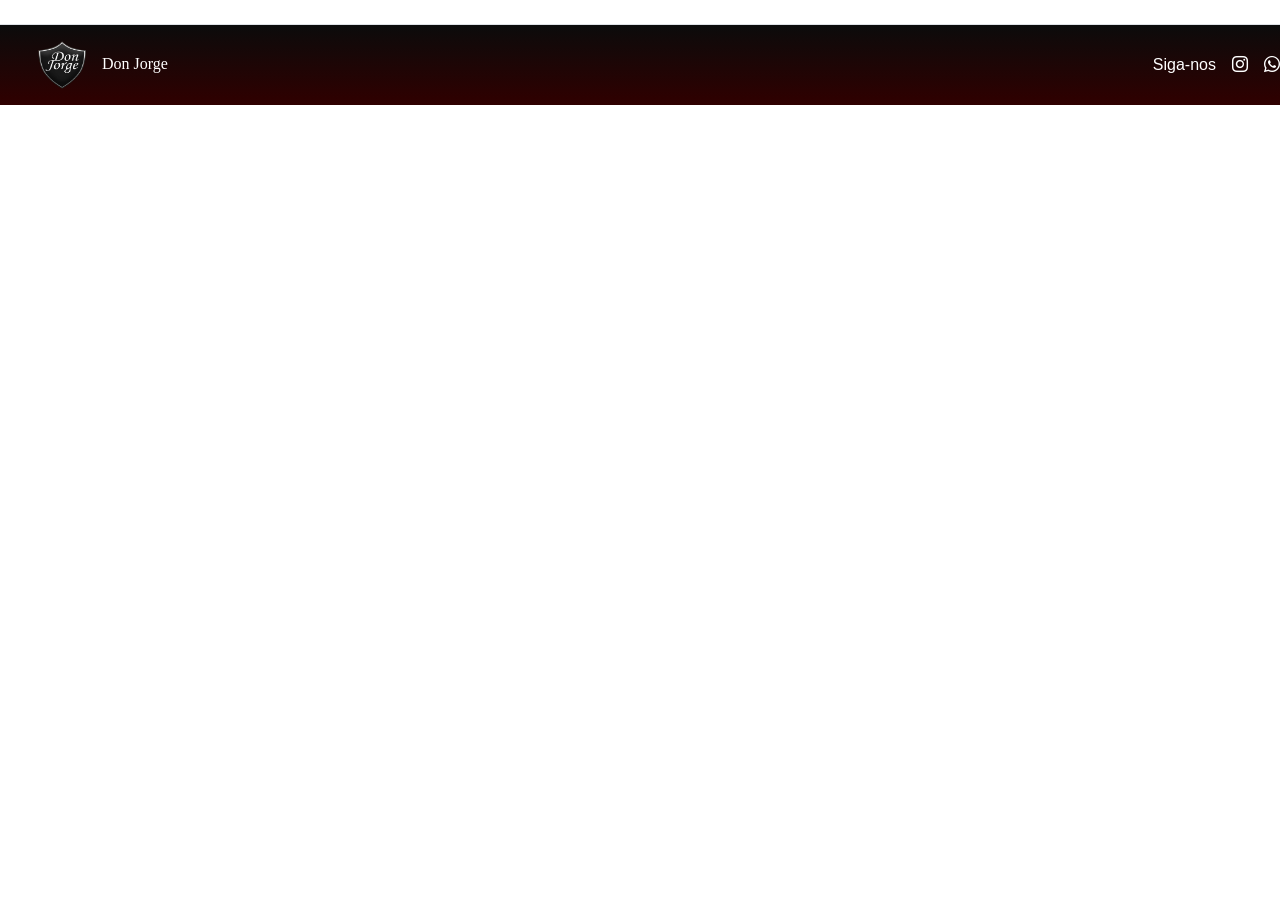
<file: templates/footer.html>
<!DOCTYPE html>
<html lang="en">

<head>
    <meta charset="UTF-8">
    <meta name="viewport" content="width=device-width, initial-scale=1.0">
    <title>Don Jorge</title>
    <link href="https://cdn.jsdelivr.net/npm/bootstrap@5.3.8/dist/css/bootstrap.min.css" rel="stylesheet"
        integrity="sha384-sRIl4kxILFvY47J16cr9ZwB07vP4J8+LH7qKQnuqkuIAvNWLzeN8tE5YBujZqJLB" crossorigin="anonymous">
    <link href="https://cdn.jsdelivr.net/npm/bootstrap-icons/font/bootstrap-icons.css" rel="stylesheet">
    <link href="../static/footer-style.css" rel="stylesheet">
</head>

<body>
    <footer class="d-flex flex-wrap justify-content-between align-items-center py-3 my-4 border-top">
        <div class="col-md-4 d-flex align-items-center"> <a href="/"
                class="mb-3 me-2 mb-md-0 text-body-secondary text-decoration-none lh-1" aria-label="Bootstrap"> <svg
                    class="bi" width="30" height="24" aria-hidden="true">
                    <use xlink:href="#bootstrap"></use>
                </svg> </a> <span class="mb-3 mb-md-0 text-body-secondary"><img id="logo" src="../static/Logo-Don-Jorge.png">Don Jorge</span> </div>
        <ul class="nav col-md-4 justify-content-end list-unstyled d-flex">
            <li class="ms-3">
                Siga-nos
            </li>
            <li class="ms-3">
                <a class="text-body-secondary" href="https://www.instagram.com/donjorgeart.churrasco/"
                    aria-label="Instagram">
                    <i class="bi bi-instagram"></i>
                </a>
            </li>
            <li class="ms-3">
                <a class="text-body-secondary" href="https://wa.me/55996609989" aria-label="Whatsapp">
                    <i class="bi bi-whatsapp"></i>
                </a>
            </li>
        </ul>
    </footer>
</body>

</html>
</file>
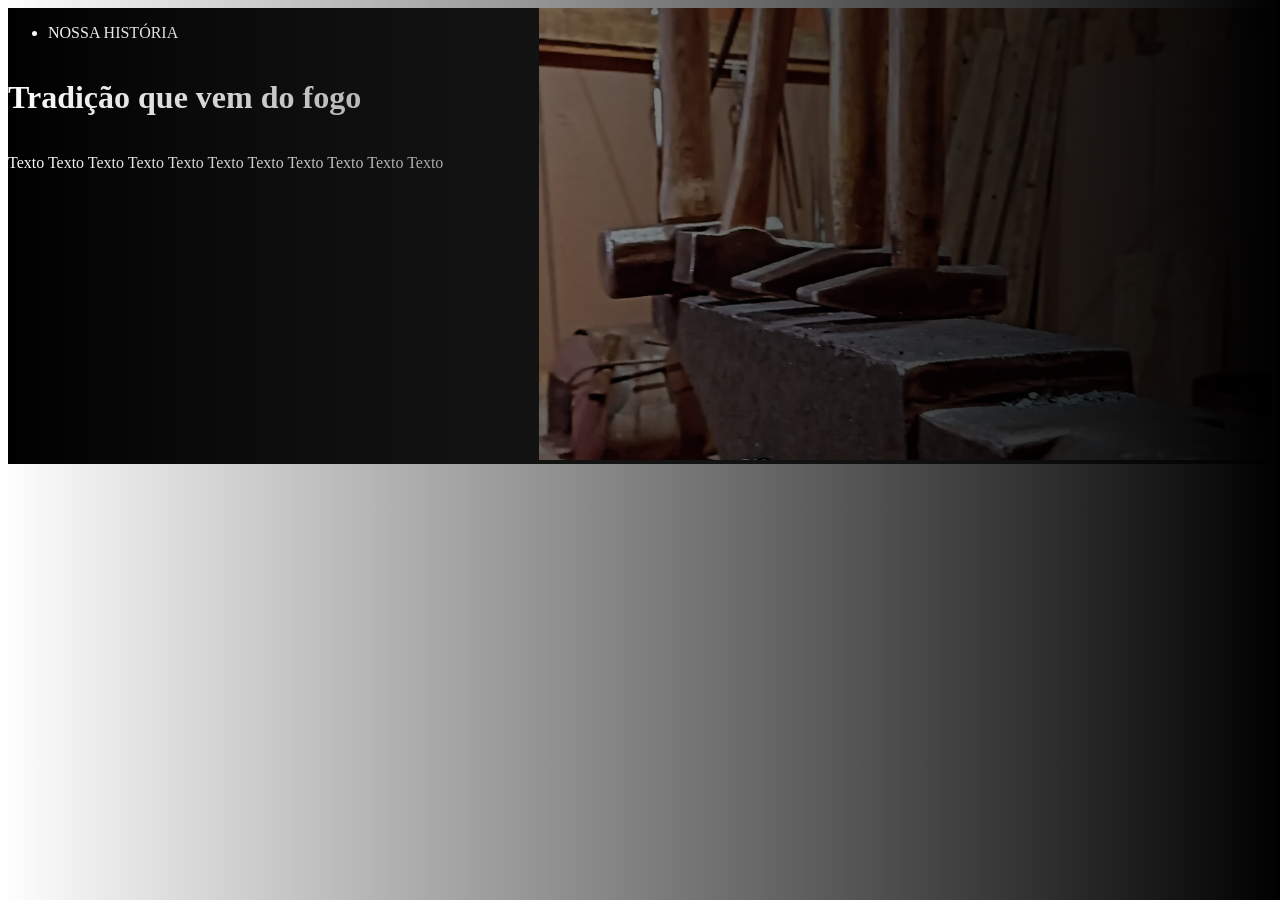
<file: templates/historia.html>
<!DOCTYPE html>
<html lang="en">
<head>
    <meta charset="UTF-8">
    <meta name="viewport" content="width=device-width, initial-scale=1.0">
    <title>Don Jorge</title>
    <link href="../static/historia-style.css" rel="stylesheet">
</head>
<body>
    <div class="container">
        <div class="coluna">
            <ul>
                <li>NOSSA HISTÓRIA</li>
            </ul>
            <h1>Tradição que vem do fogo</h1>
            <p>Texto Texto Texto Texto Texto Texto Texto Texto Texto Texto Texto</p>
        </div>
        <div class="image-container">
            <img alt="Imagem da forja Don Jorge" src="../static/Teste-imagem.png">
        </div>
    </div>
</body>
</html>
</file>
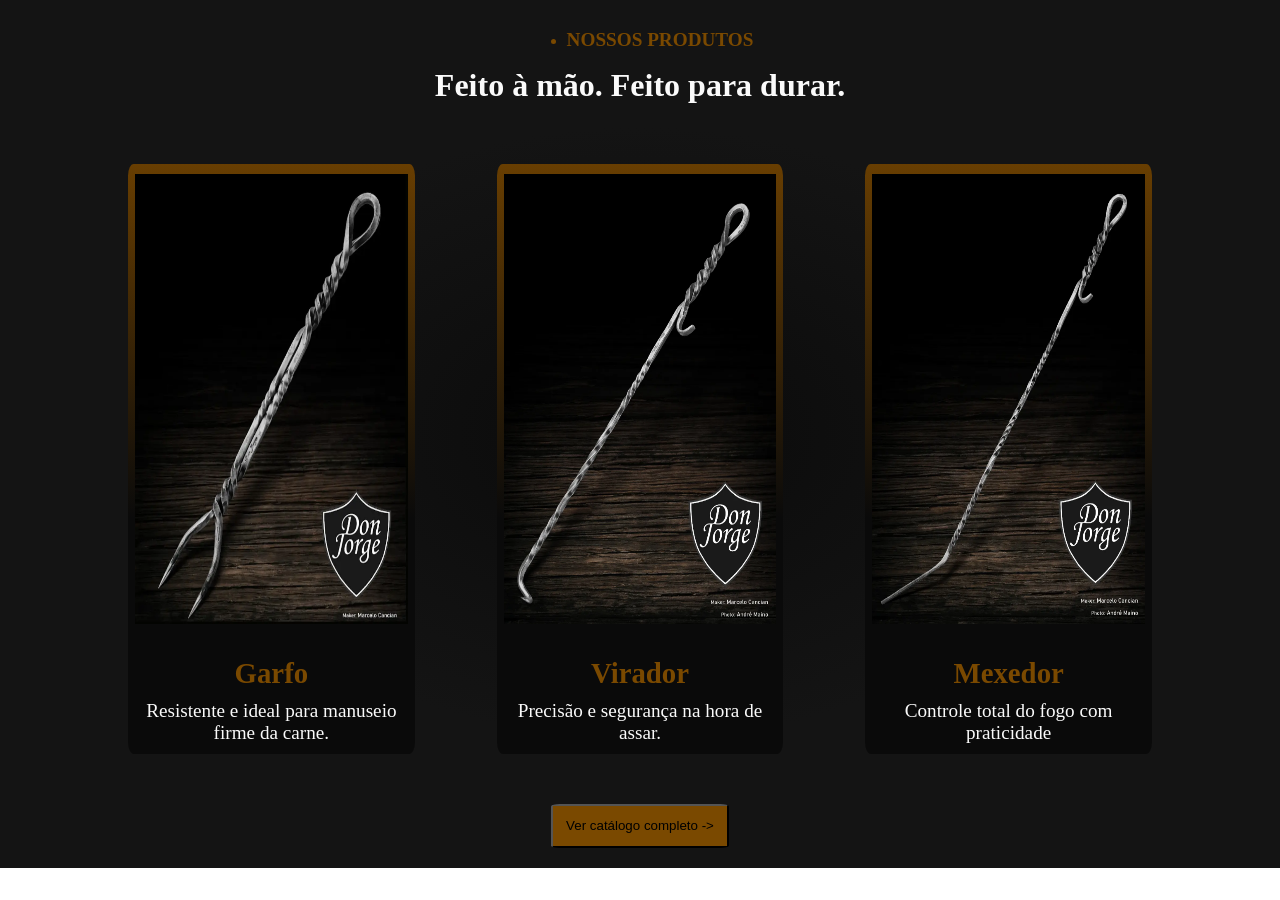
<file: templates/produtos.html>
<!DOCTYPE html>
<html lang="en">
<head>
    <meta charset="UTF-8">
    <meta name="viewport" content="width=device-width, initial-scale=1.0">
    <title>Document</title>
    <link href="../static/style.css" rel="stylesheet">
</head>
<body>
    <div class="container produtos">
        <ul>
            <li><h1>NOSSOS PRODUTOS</h1></li>
        </ul>
        <h2>Feito à mão. Feito para durar.</h2>
        <div class="cards">
            <div class="card-produto">
                <img src="../assets/IMG-GARFO.png">
                <h3>Garfo</h3>
                <p>Resistente e ideal para manuseio firme da carne.</p>
            </div>
            <div class="card-produto">
                <img src="../assets/IMG-VIRADOR.png">
                <h3>Virador</h3>
                <p>Precisão e segurança na hora de assar.</p>
            </div>
            <div class="card-produto">
                <img src="../assets/IMG-MEXEDOR.png">
                <h3>Mexedor</h3>
                <p>Controle total do fogo com praticidade</p>
            </div>
        </div>
        <button class="btn">Ver catálogo completo -></button>
    </div>
</body>
</html>
</file>
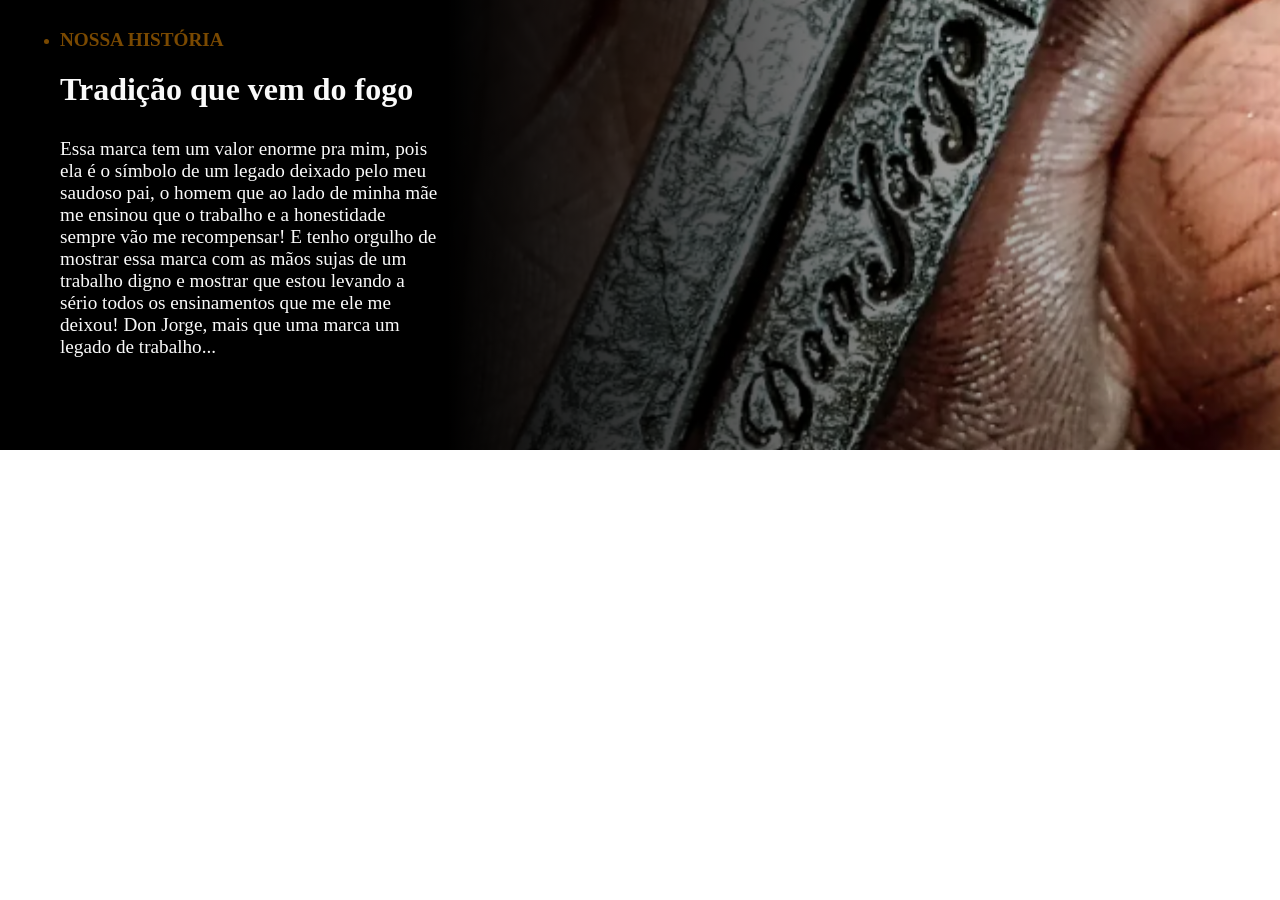
<file: templates/sobre.html>
<!DOCTYPE html>
<html lang="en">
<head>
    <meta charset="UTF-8">
    <meta name="viewport" content="width=device-width, initial-scale=1.0">
    <title>Document</title>
    <link href="../static/style.css" rel="stylesheet">
</head>
<body>
    <div class="container sobre">
        <div class="sobre-texto">
            <ul>
                <li><h1>NOSSA HISTÓRIA</h1></li>
                <h2>Tradição que vem do fogo</h2>
                <p>
                    Essa marca tem um valor enorme pra mim, pois ela é o símbolo de um legado deixado pelo meu saudoso pai, o homem que ao lado de minha mãe me ensinou que o trabalho e a honestidade sempre vão me recompensar! E tenho orgulho de mostrar essa marca com as mãos sujas de um trabalho digno e mostrar que estou levando a sério todos os ensinamentos que me ele me deixou! Don Jorge, mais que uma marca um legado de trabalho...
                </p>
            </ul>
        </div>
    </div>
</body>
</html>
</file>
<file: static/footer-style.css>
footer {
    background: linear-gradient(180deg, #0B0B0B, #300000)
}

body {
    color: white;
    font-family: 'Montserrat', sans-serif;
}

.text-body-secondary {
    color: white !important;
    font-family: 'Cizel', serif;
}

#logo {
    width: 3rem;
    height: 3rem;
    margin-right: 1rem;
}
</file>
<file: static/historia-style.css>
.container {
    display: flex;
    justify-content: space-between;
    background: linear-gradient(90deg, black, rgb(75, 75, 75));
}

.coluna {
    display: flex;
    flex-direction: column;
    color: white;
}

.image  -container {
    position: relative;
}

.image-container::after {
    content: "";
    position: absolute;
    top: 0;
    left: 0;
    right: 0;
    bottom: 0;

    background: linear-gradient(to right, rgba(0,0,0,0), rgba(0,0,0,1));
}
</file>
<file: static/style.css>
body {
    margin: 0;
    padding: 0;
    color: white;
}

h1, h2, h3, p {
    color: rgb(122, 73, 0);
    font-family: 'Poppins', serif;
    font-size: 120%;
    margin-bottom: 0px;
}

h2 {
    font-size: 200%;
    color: rgb(250, 250, 250);
    margin-bottom: 30px;
    margin-top: 0px;
}

h3 {
    font-size: 180%;
    color: rgb(122, 73, 0);
}

p {
    font-size: 120%;
    color: rgb(250, 250, 250);
    margin: 0 5%;
}

li {
    color: rgb(122, 73, 0);
}

/* PRODUTOS */

.container.produtos {
    background: radial-gradient(rgb(10, 10, 10), rgb(20, 20, 20) 50%);
    display: flex;
    flex-direction: column;
    align-items: center;
}

.cards {
    width: 80%;
    display: flex;
    justify-content: space-between;
    margin-top: 30px;
}


.card-produto {
    background: linear-gradient(0deg, rgb(10, 10, 10) 40%, rgb(104, 62, 1));
    width: 28%;
    padding-bottom: 10px;
    text-align: center;
    border-radius: 2%;
}

.card-produto h3 {
    margin-bottom: 10px;
}


.card-produto img {
    margin-top: 10px;
    width: 95%;
    height: 450px;
}


.btn {
    margin-top: 50px;
    padding: 1%;
    border-radius: 5%;
    background-color: rgb(122, 73, 0);
    margin-bottom: 20px;
}

@media (max-width: 768px) {

    h2 {
        font-size: 150%;
    }

    p {
        font-size: 80%;
    }

    .cards {
        flex-direction: column;
        align-items: center;
    }

    .card-produto {
        width: 85%;
        margin-bottom: 30px;
    }

    .card-produto img {
        height: 350px;
    }
}



/* SOBRE */

.container.sobre {
    background-color: black;
    display: flex;
    justify-content: space-between;
    height: 450px;
    background: 
        linear-gradient(to right, rgba(0,0,0,1) 35%, rgba(0,0,0,0) 100%),
        url("../assets/IMG-SOBRE(1).png");

    background-size: cover;
    background-position: center;
}


.sobre-texto {
    padding: 0px 0px 0px 20px;
    display: flex;
    flex-direction: column;
    width: 40%;
}

.sobre-texto h2 {
    margin-top: 20px;
}

.sobre-texto p {
    width: 80%;
    margin-left: 0px;
}

@media (max-width: 768px) {
    .sobre-texto {
        width: 50%;
        padding: 0px;
    }

    .container.sobre {
        background: 
            linear-gradient(to right, rgba(0,0,0,1) 50%, rgba(0,0,0,0) 100%),
            url("../assets/IMG-SOBRE(1).png");
    }
}
</file>
